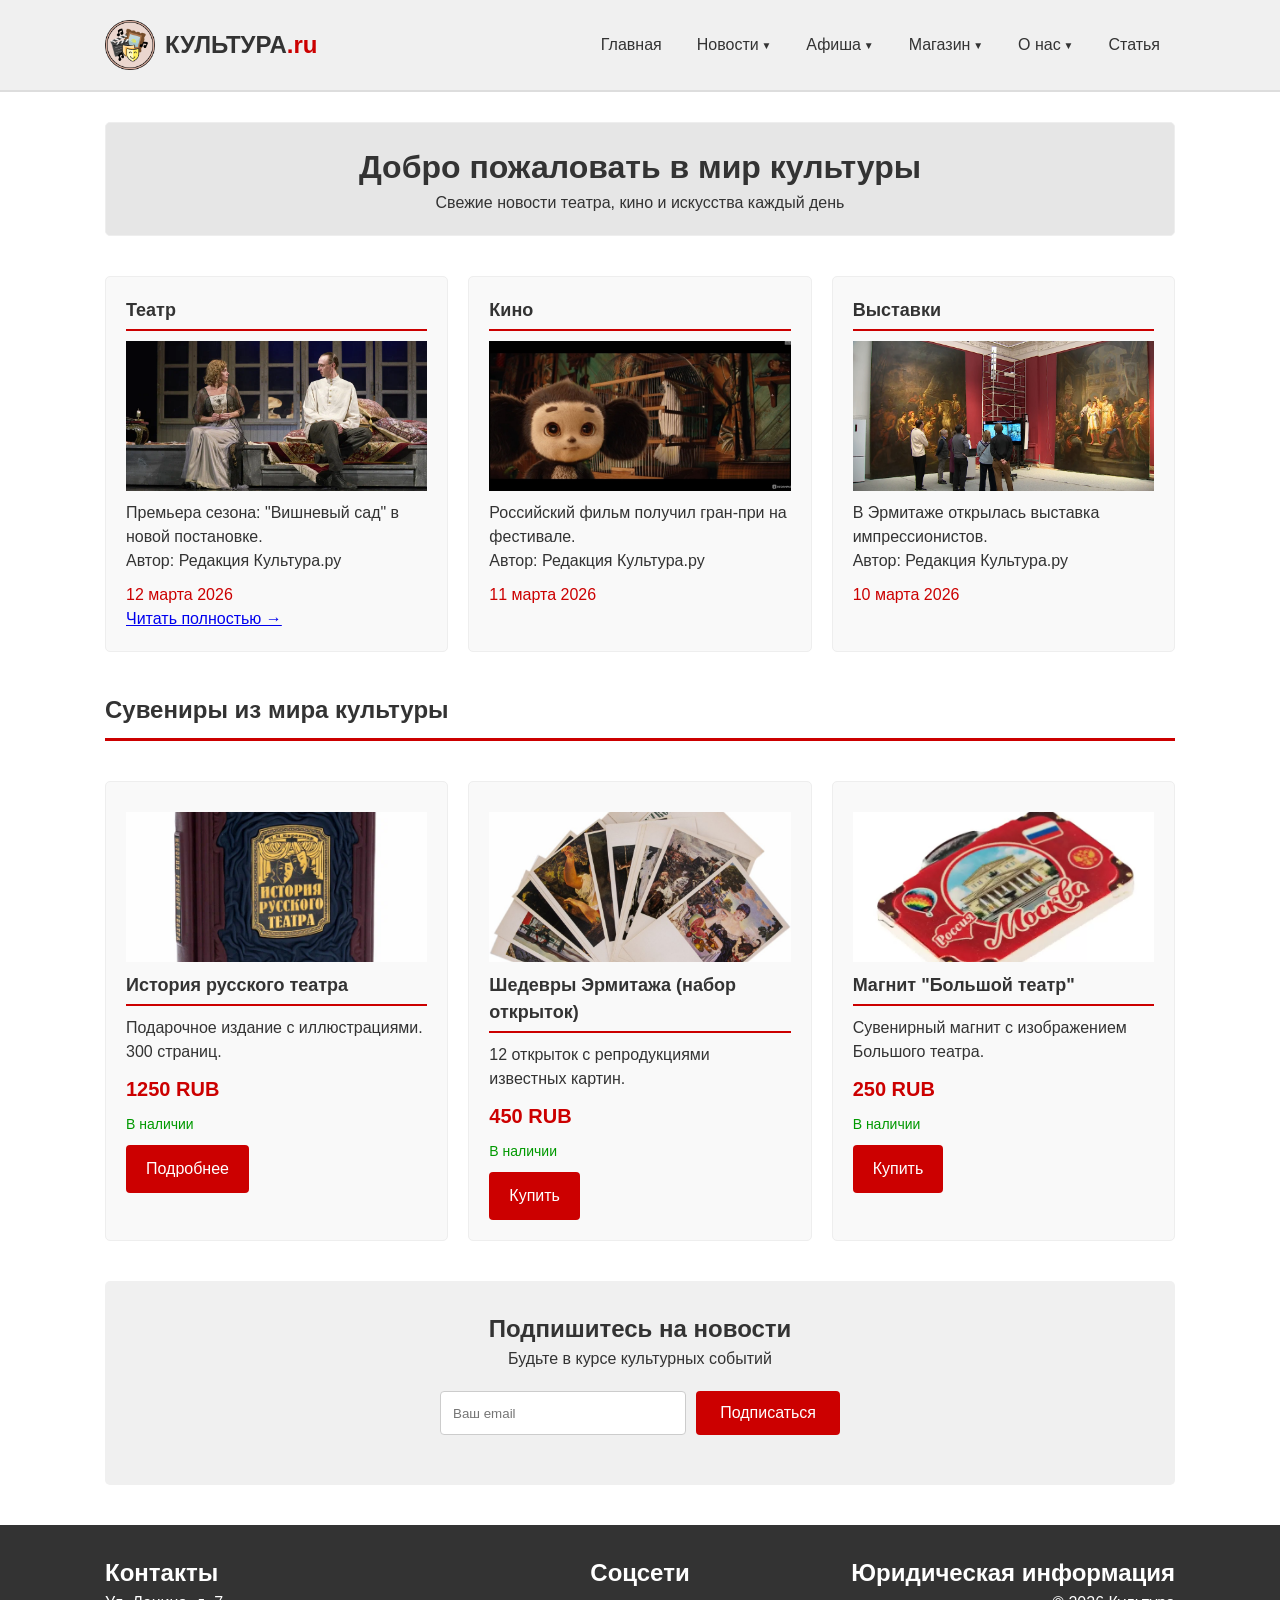
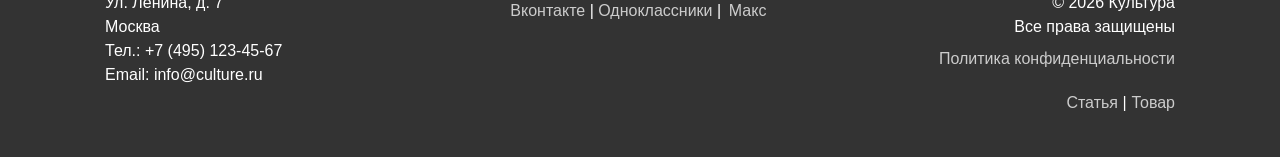
<file: index.html>
<!DOCTYPE html>
<html lang="ru">
<head>
    <meta charset="UTF-8">
    <meta name="viewport" content="width=device-width, initial-scale=1.0">
    <title>Культура.ру | Новости театра, кино и выставок</title>
    <meta name="description" content="Актуальные новости культуры: премьеры в театрах, кинофестивали и выставки в музеях.">
    <meta property="og:title" content="Культура.ру — главное о культурных событиях">
    <meta property="og:description" content="Премьеры, фестивали, выставки. Подпишитесь на новости культуры.">
    <meta property="og:image" content="https://yourdomain.com/images/og-preview.jpg">
    <meta property="og:url" content="https://yourdomain.com">
    <meta property="og:type" content="website">
    <meta property="og:site_name" content="Культура.ру">
    <link rel="stylesheet" type="text/css" href="7.css">
    
    <script type="application/ld+json">
    {
        "@context": "https://schema.org",
        "@type": "LocalBusiness",
        "name": "Культура.ру",
        "image": "Frame 2.png",
        "address": {
            "@type": "PostalAddress",
            "streetAddress": "Ул. Ленина, д. 7",
            "addressLocality": "Москва"
        },
        "telephone": "+7 (495) 123-45-67",
        "email": "info@culture.ru",
        "openingHours": "Mo-Fr 09:00-18:00",
        "sameAs": [
            "https://vk.com/culture",
            "https://ok.ru/culture",
            "https://max.ru/culture"
        ]
    }
    </script>
</head>
<body>
    <header itemscope itemtype="https://schema.org/Organization">
        <div class="container header-row">
            <div class="logo">
                <img src="Frame2.png" alt="Логотип журнала Культура.ру" itemprop="logo">
                <div class="logo-text" itemprop="name">КУЛЬТУРА<span>.ru</span></div>
            </div>
           <nav>
                <ul>
                    <li><a href="index.html">Главная</a></li>
                    
                    <li class="dropdown">
                        <a href="#">Новости</a>
                        <div class="dropdown-menu">
                            <a href="#">Театр</a>
                            <a href="#">Кино</a>
                            <a href="#">Выставки</a>
                            <a href="#">Музыка</a>
                        </div>
                    </li>
                    
                    <li class="dropdown">
                        <a href="#">Афиша</a>
                        <div class="dropdown-menu">
                            <a href="#">Сегодня</a>
                            <a href="#">Завтра</a>
                            <a href="#">Эта неделя</a>
                            <a href="#">Этот месяц</a>
                        </div>
                    </li>
                  
                    <li class="dropdown">
                        <a href="#">Магазин</a>
                        <div class="dropdown-menu">
                            <a href="product.html">Книги</a>  
                            <a href="#">Сувениры</a>
                            <a href="#">Билеты</a>
                        </div>
                    </li>
                    
                    <li class="dropdown">
                        <a href="#">О нас</a>
                        <div class="dropdown-menu">
                            <a href="#">Контакты</a>
                            <a href="#">Редакция</a>
                            <a href="#">Рекламодателям</a>
                        </div>
                    </li>
                    <li><a href="article.html">Статья</a></li>
                </ul>
            </nav>
        </div>
        <meta itemprop="openingHours" content="Mo-Fr 09:00-18:00">
    </header>

    <main>
        <div class="container">
            <div class="block" style="margin-top: 30px; background: #e6e6e6; text-align: center;">
                <h1>Добро пожаловать в мир культуры</h1>
                <p>Свежие новости театра, кино и искусства каждый день</p>
            </div>
            
            <div class="content-blocks">
                <div class="block" itemscope itemtype="https://schema.org/Article">
                    <h2 itemprop="headline">Театр</h2>
                    <img src="1.webp"
                    srcset="1.webp 320w,
             1.webp 480w,
             1.webp 800w"
     sizes="(max-width: 480px) 100vw,
            (max-width: 768px) 50vw,
            384px"
     alt="Сцена из спектакля Вишневый сад">
                    <p itemprop="description">Премьера сезона: "Вишневый сад" в новой постановке.</p>
                    <p>Автор: <span itemprop="author" itemscope itemtype="https://schema.org/Organization"><span itemprop="name">Редакция Культура.ру</span></span></p>
                    <p style="color: #c00; margin-top: 10px;">
                        <time itemprop="datePublished" datetime="2026-03-12">12 марта 2026</time>
                    </p>
                    <p><a href="article.html" class="read-more">Читать полностью →</a></p>
                </div>

                <div class="block" itemscope itemtype="https://schema.org/Article">
                    <h2 itemprop="headline">Кино</h2>
                    
                    <img src="2.jpg"
                     srcset="2.jpg 320w,
             2.jpg 480w,
             2.jpg 800w"
     sizes="(max-width: 480px) 100vw,
            (max-width: 768px) 50vw,
            384px"
             alt="Кадр из российского фильма победителя фестиваля" itemprop="image">
                    <p itemprop="description">Российский фильм получил гран-при на фестивале.</p>
                    <p>Автор: <span itemprop="author" itemscope itemtype="https://schema.org/Organization"><span itemprop="name">Редакция Культура.ру</span></span></p>
                    <p style="color: #c00; margin-top: 10px;">
                        <time itemprop="datePublished" datetime="2026-03-11">11 марта 2026</time>
                    </p>
                </div>

                <div class="block" itemscope itemtype="https://schema.org/Article">
                    <h2 itemprop="headline">Выставки</h2>
                    
                    <img src="3.jpg" alt="Зал Эрмитажа с картинами импрессионистов" itemprop="image">
                    <p itemprop="description">В Эрмитаже открылась выставка импрессионистов.</p>
                    <p>Автор: <span itemprop="author" itemscope itemtype="https://schema.org/Organization"><span itemprop="name">Редакция Культура.ру</span></span></p>
                    <p style="color: #c00; margin-top: 10px;">
                        <time itemprop="datePublished" datetime="2026-03-10">10 марта 2026</time>
                    </p>
                </div>
            </div>
            
            <h2 class="section-title">Сувениры из мира культуры</h2>
         
            <div class="products-grid">
                <div class="product-card" itemscope itemtype="https://schema.org/Product">
                    <img src="12.webp"
                    srcset="12.webp 320w,
             12.webp 480w,
             12.webp 800w"
     sizes="(max-width: 480px) 100vw,
            (max-width: 768px) 50vw,
            384px" 
                    alt="Книга История русского театра" itemprop="image">
                    <h2 itemprop="name">История русского театра</h2>
                    <p itemprop="description">Подарочное издание с иллюстрациями. 300 страниц.</p>
                    <div itemprop="offers" itemscope itemtype="https://schema.org/Offer">
                        <p class="product-price">
                            <span itemprop="price">1250</span> <span itemprop="priceCurrency">RUB</span>
                        </p>
                        <p class="product-availability">
                           <link itemprop="availability" href="https://schema.org/InStock">
                           <span>В наличии</span>
                        </p>
                    </div>
           
                    <a href="product.html" class="product-btn">Подробнее</a>
                </div>

                <div class="product-card" itemscope itemtype="https://schema.org/Product">
                    <img src="13.jpg"
                    srcset="13.jpg 320w,
             13.jpg 480w,
             13.jpg 800w"
     sizes="(max-width: 480px) 100vw,
            (max-width: 768px) 50vw,
            384px"  alt="Набор открыток Шедевры Эрмитажа" itemprop="image">
                    <h2 itemprop="name">Шедевры Эрмитажа (набор открыток)</h2>
                    <p itemprop="description">12 открыток с репродукциями известных картин.</p>
                    <div itemprop="offers" itemscope itemtype="https://schema.org/Offer">
                        <p class="product-price">
                            <span itemprop="price">450</span> <span itemprop="priceCurrency">RUB</span>
                        </p>
                        <p class="product-availability">
                            <link itemprop="availability" href="https://schema.org/InStock">
                           <span>В наличии</span>
                        </p>
                    </div>
                    <a href="#" class="product-btn">Купить</a>
                </div>

                <div class="product-card" itemscope itemtype="https://schema.org/Product">
                    <img src="14.webp"
                     srcset="14.webp 320w,
             14.webp 480w,
             14.webp 800w"
     sizes="(max-width: 480px) 100vw,
            (max-width: 768px) 50vw,
            384px"
             alt="Магнит Большой театр" itemprop="image">
                    <h2 itemprop="name">Магнит "Большой театр"</h2>
                    <p itemprop="description">Сувенирный магнит с изображением Большого театра.</p>
                    <div itemprop="offers" itemscope itemtype="https://schema.org/Offer">
                        <p class="product-price">
                            <span itemprop="price">250</span> <span itemprop="priceCurrency">RUB</span>
                        </p>
                        <p class="product-availability">
                        <link itemprop="availability" href="https://schema.org/InStock">
                           <span>В наличии</span>
                        </p>
                    </div>
                    <a href="#" class="product-btn">Купить</a>
                </div>
            </div>

            <div class="form-block">
                <h2>Подпишитесь на новости</h2>
                <p>Будьте в курсе культурных событий</p>
                <div class="form-group">
                    <input type="email" placeholder="Ваш email">
                    <button>Подписаться</button>
                </div>
            </div>
            
            
        </div>
    </main>

    <footer>
        <div class="container footer-grid" itemscope itemtype="https://schema.org/Organization">
            <div>
                <h2>Контакты</h2>
                <div itemprop="address" itemscope itemtype="https://schema.org/PostalAddress">
                    <p><span itemprop="streetAddress">Ул. Ленина, д. 7</span></p>
                    <p><span itemprop="addressLocality">Москва</span></p>
                </div>
                <p>Тел.: <span itemprop="telephone">+7 (495) 123-45-67</span></p>
                <p>Email: <span itemprop="email">info@culture.ru</span></p>
            </div>
            <div style="text-align: center;">
                <h2>Соцсети</h2>
                <p>
                    <a href="#" itemprop="sameAs">Вконтакте</a> | 
                    <a href="#" itemprop="sameAs">Одноклассники</a> | 
                    <a href="#" itemprop="sameAs">Макс</a>
                </p>
            </div>
            <div style="text-align: right;">
                <h2>Юридическая информация</h2>
                <p>© 2026 Культура</p>
                <p>Все права защищены</p>
                <p><a href="#">Политика конфиденциальности</a></p>
                <!-- Ссылки в подвале -->
                <p><a href="article.html">Статья</a> | <a href="product.html">Товар</a></p>
            </div>
        </div>
    </footer>
</body>
</html>
</file>
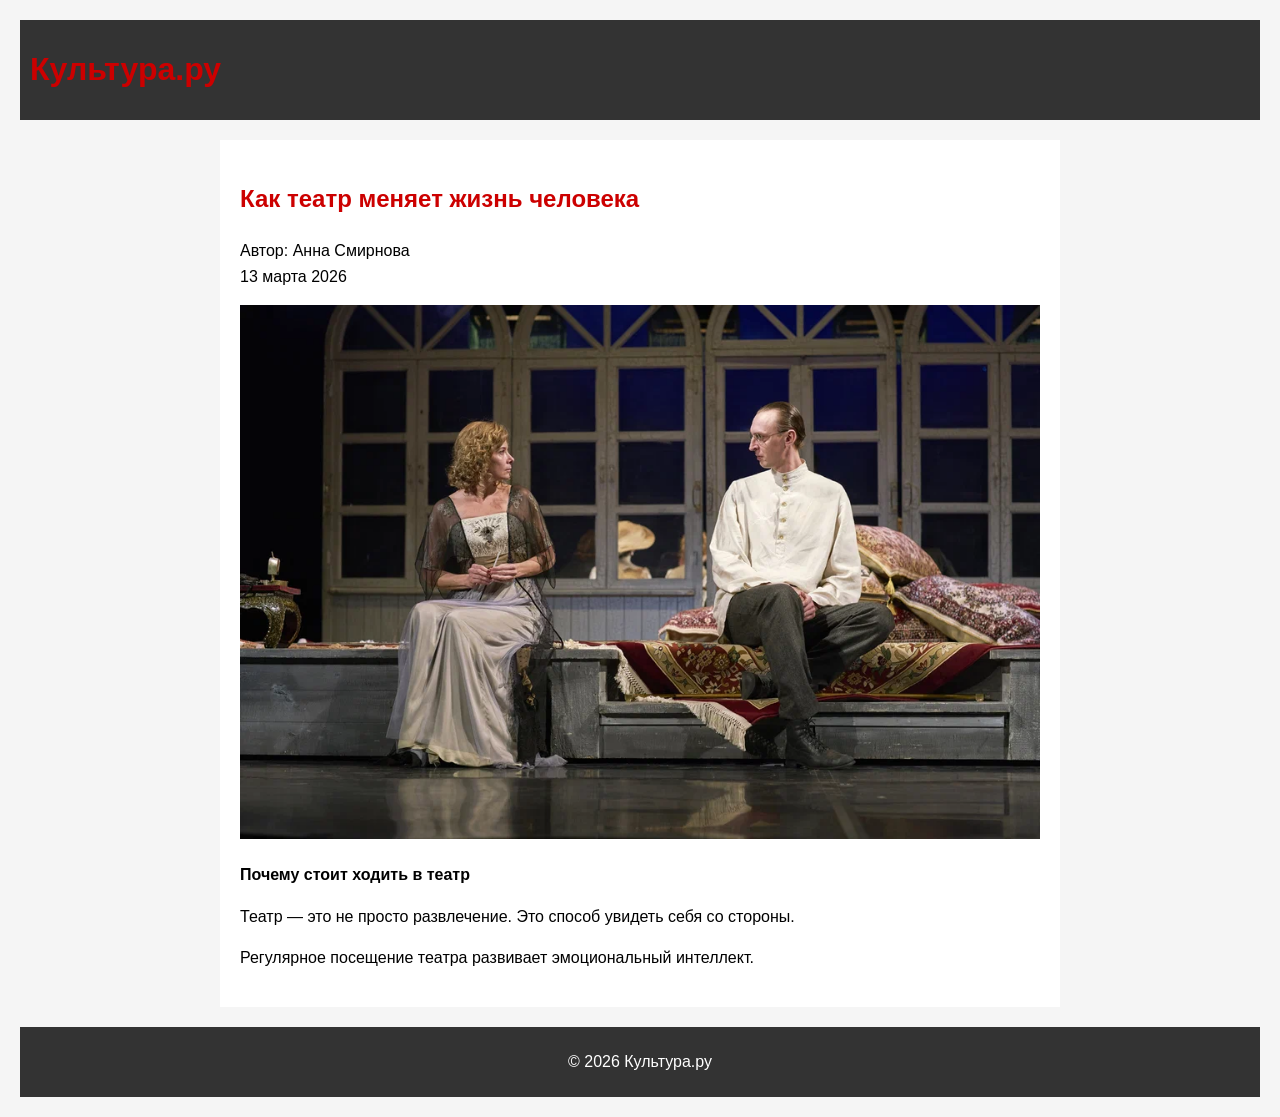
<file: article.html>
<!DOCTYPE html>
<html lang="ru">
<head>
    <meta charset="UTF-8">
    <title>Статья: Как театр меняет жизнь</title>
    <link rel="stylesheet" href="article.css">
    
    <!-- JSON-LD разметка Article -->
    <script type="application/ld+json">
    {
        "@context": "https://schema.org",
        "@type": "Article",
        "headline": "Как театр меняет жизнь человека",
        "author": {
            "@type": "Person",
            "name": "Анна Смирнова"
        },
        "datePublished": "2026-03-13",
        "description": "Почему стоит ходить в театр"
    }
    </script>
</head>
<body>
    <header>
        <h1>Культура.ру</h1>
    </header>
    
    <main>
        <article itemscope itemtype="https://schema.org/Article">
            <h2 itemprop="headline">Как театр меняет жизнь человека</h2>
            
            <p>
                <span itemprop="author" itemscope itemtype="https://schema.org/Person">
                    Автор: <span itemprop="name">Анна Смирнова</span>
                </span>
                <br>
                <time itemprop="datePublished" datetime="2026-03-13">13 марта 2026</time>
            </p>
            
           <img src="1.webp" alt="Сцена из спектакля Вишневый сад" itemprop="image">
            
            <p itemprop="description"><strong>Почему стоит ходить в театр</strong></p>
            
            <div itemprop="articleBody">
                <p>Театр — это не просто развлечение. Это способ увидеть себя со стороны.</p>
                <p>Регулярное посещение театра развивает эмоциональный интеллект.</p>
            </div>
            
            <meta itemprop="keywords" content="театр, искусство">
        </article>
    </main>
    
    <footer>
        <p>© 2026 Культура.ру</p>
    </footer>
</body>
</html>
</file>
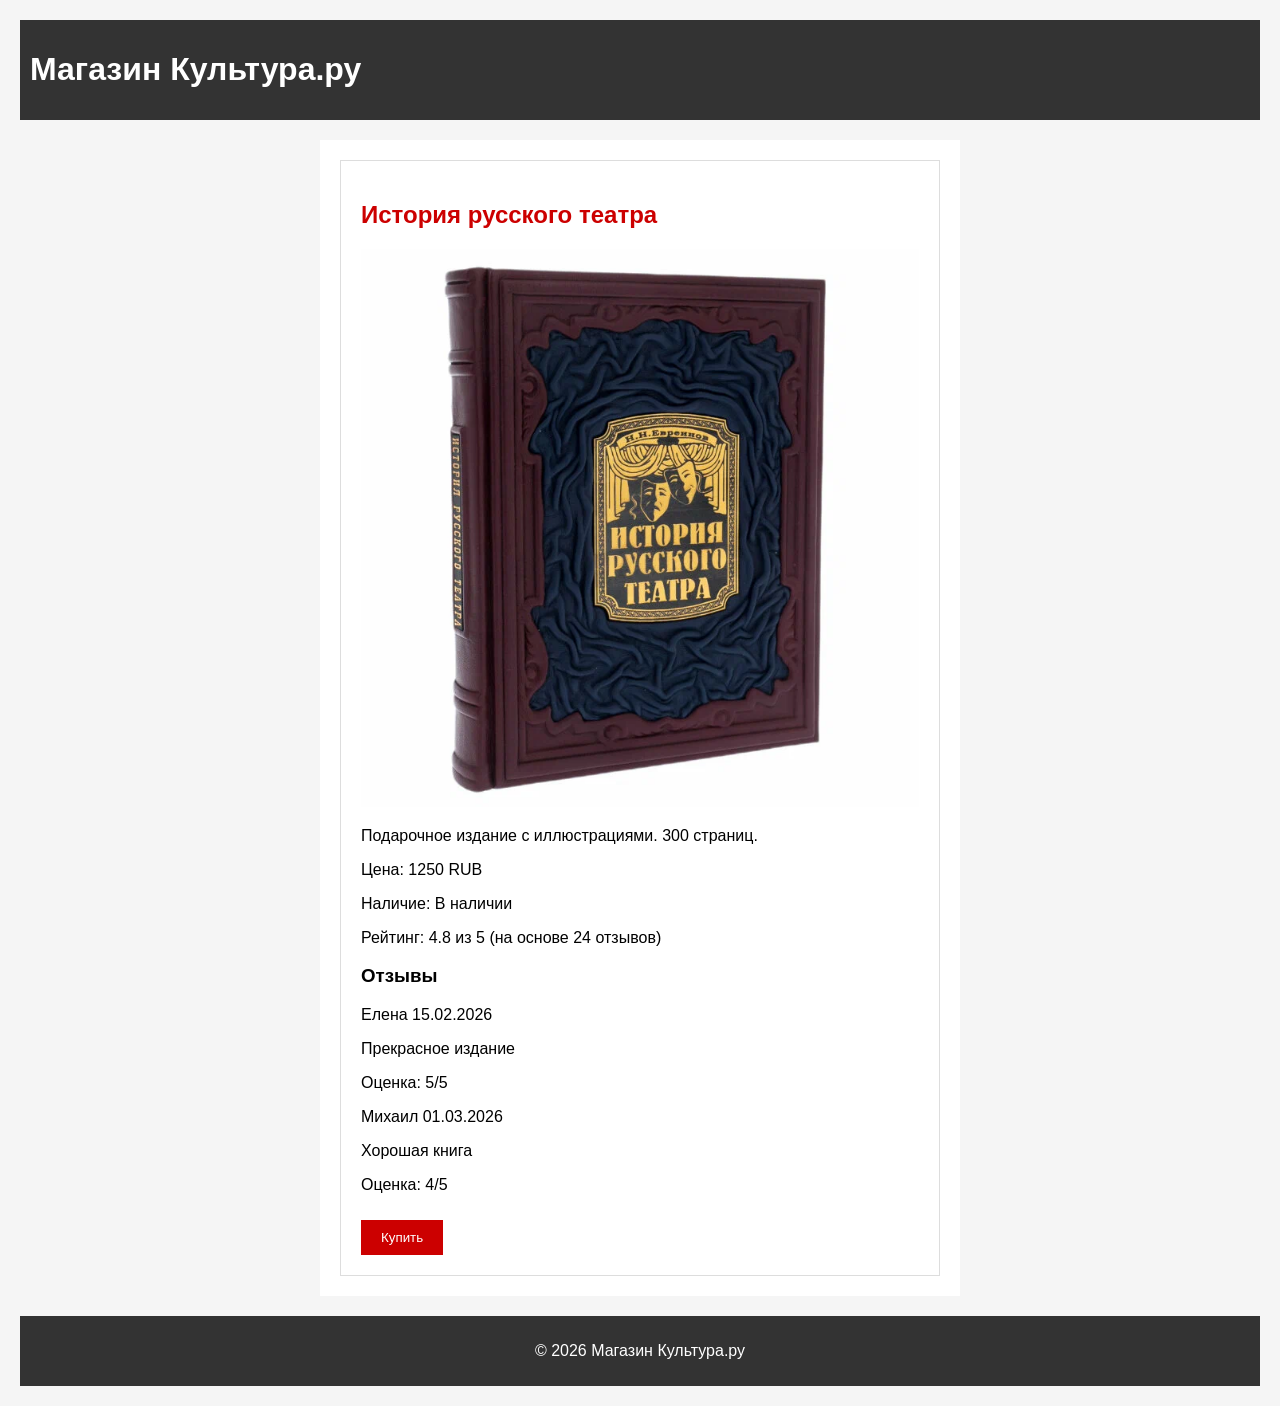
<file: product.html>
<!DOCTYPE html>
<html lang="ru">
<head>
    <meta charset="UTF-8">
    <title>Книга История русского театра</title>
    <link rel="stylesheet" href="product.css">
    
 
    <script type="application/ld+json">
    {
        "@context": "https://schema.org",
        "@type": "Product",
        "name": "История русского театра",
        "description": "Подарочное издание",
        "image": "https://via.placeholder.com/300",
        "offers": {
            "@type": "Offer",
            "price": "1250",
            "priceCurrency": "RUB",
            "availability": "https://schema.org/InStock"
        },
        "aggregateRating": {
            "@type": "AggregateRating",
            "ratingValue": "4.8",
            "reviewCount": "24"
        }
    }
    </script>
</head>
<body>
    <header>
        <h1>Магазин Культура.ру</h1>
    </header>
    
    <main>
        <div class="product" itemscope itemtype="https://schema.org/Product">
            <h2 itemprop="name">История русского театра</h2>
            
          <img src="12.webp" alt="Книга История русского театра" itemprop="image">
            
            <p itemprop="description">Подарочное издание с иллюстрациями. 300 страниц.</p>
            
            <div itemprop="offers" itemscope itemtype="https://schema.org/Offer">
                <p>
                    Цена: 
                    <span itemprop="price">1250</span> 
                    <span itemprop="priceCurrency">RUB</span>
                </p>
                <p>Наличие: 
                    <link itemprop="availability" href="https://schema.org/InStock">
                    В наличии
                </p>
            </div>
            
            <div itemprop="aggregateRating" itemscope itemtype="https://schema.org/AggregateRating">
                <p>
                    Рейтинг: <span itemprop="ratingValue">4.8</span> из 5
                    (на основе <span itemprop="reviewCount">24</span> отзывов)
                </p>
            </div>
            
            <h3>Отзывы</h3>
            
            <div itemprop="review" itemscope itemtype="https://schema.org/Review">
                <p>
                    <span itemprop="author" itemscope itemtype="https://schema.org/Person">
                        <span itemprop="name">Елена</span>
                    </span>
                    <time itemprop="datePublished" datetime="2026-02-15">15.02.2026</time>
                </p>
                <p itemprop="reviewBody">Прекрасное издание</p>
                <p>Оценка: <span itemprop="reviewRating" itemscope itemtype="https://schema.org/Rating">
                    <span itemprop="ratingValue">5</span>/5
                </span></p>
            </div>
            
            <div itemprop="review" itemscope itemtype="https://schema.org/Review">
                <p>
                    <span itemprop="author" itemscope itemtype="https://schema.org/Person">
                        <span itemprop="name">Михаил</span>
                    </span>
                    <time itemprop="datePublished" datetime="2026-03-01">01.03.2026</time>
                </p>
                <p itemprop="reviewBody">Хорошая книга</p>
                <p>Оценка: <span itemprop="reviewRating" itemscope itemtype="https://schema.org/Rating">
                    <span itemprop="ratingValue">4</span>/5
                </span></p>
            </div>
            
            <button>Купить</button>
        </div>
    </main>
    
    <footer>
        <p>© 2026 Магазин Культура.ру</p>
    </footer>
</body>
</html>
</file>
<file: 7.css>
/* 7.css - оптимизировано для мобильных устройств */

* {
    margin: 0;
    padding: 0;
    box-sizing: border-box;
}

body {
    font-family: Arial, sans-serif;
    line-height: 1.5;
    color: #333;
    background: white;
}

.container {
    max-width: 1100px;
    margin: 0 auto;
    padding: 0 15px;
}

header {
    background: #f0f0f0;
    padding: 20px 0;
    border-bottom: 2px solid #ddd;
}

.header-row {
    display: flex;
    justify-content: space-between;
    align-items: center;
    flex-wrap: wrap;
}

.logo {
    display: flex;
    align-items: center;
    gap: 10px;
}

.logo img {
    height: 50px;
    width: auto;
    display: block;
}

.logo-text {
    font-size: 24px;
    font-weight: bold;
    color: #333;
}

.logo-text span {
    color: #c00;
}

nav ul {
    display: flex;
    list-style: none;
    gap: 5px;
}

nav li {
    position: relative;
}

nav a {
    text-decoration: none;
    color: #333;
    padding: 12px 15px;
    display: block;
    font-weight: 500;
    min-height: 44px;
    min-width: 44px;
}

nav a:hover {
    background: #ddd;
    border-radius: 4px;
}

.dropdown-menu {
    position: absolute;
    top: 100%;
    left: 0;
    background: white;
    border: 1px solid #ddd;
    border-radius: 4px;
    min-width: 200px;
    display: none;
    z-index: 1000;
    box-shadow: 0 2px 5px rgba(0,0,0,0.1);
}

.dropdown:hover .dropdown-menu {
    display: block;
}

.dropdown-menu a {
    padding: 12px 15px;
    border-bottom: 1px solid #eee;
    min-height: 44px;
}

.dropdown-menu a:last-child {
    border-bottom: none;
}

.dropdown-menu a:hover {
    background: #f0f0f0;
}

nav .dropdown > a:after {
    content: " ▼";
    font-size: 10px;
    vertical-align: middle;
}

.content-blocks,
.products-grid {
    display: grid;
    grid-template-columns: repeat(3, 1fr);
    gap: 20px;
    margin: 40px 0;
}

.block,
.product-card {
    background: #f9f9f9;
    padding: 20px;
    border: 1px solid #eee;
    border-radius: 5px;
}

.block h2,
.product-card h2 {
    font-size: 18px;
    margin-bottom: 10px;
    padding-bottom: 5px;
    border-bottom: 2px solid #c00;
}

.block img,
.product-card img {
    width: 100%;
    height: 150px;
    background: #ddd;
    margin: 10px 0;
    display: flex;
    align-items: center;
    justify-content: center;
    color: #777;
    object-fit: cover;
}

.product-price {
    font-size: 20px;
    font-weight: bold;
    color: #c00;
    margin: 10px 0;
}

.product-availability {
    color: #090;
    font-size: 14px;
    margin-bottom: 10px;
}

.product-btn {
    display: inline-block;
    padding: 12px 20px;
    background: #c00;
    color: white;
    text-decoration: none;
    border-radius: 4px;
    font-size: 16px;
    min-height: 44px;
    min-width: 44px;
    text-align: center;
}

.product-btn:hover {
    background: #900;
}

.form-block {
    background: #f0f0f0;
    padding: 30px;
    margin: 40px 0;
    text-align: center;
    border-radius: 5px;
}

.form-group {
    max-width: 400px;
    margin: 20px auto;
    display: flex;
    gap: 10px;
}

.form-group input {
    flex: 1;
    padding: 12px;
    border: 1px solid #ccc;
    border-radius: 4px;
    min-height: 44px;
}

.form-group button {
    padding: 12px 24px;
    background: #c00;
    color: white;
    border: none;
    border-radius: 4px;
    cursor: pointer;
    min-height: 44px;
    min-width: 44px;
    font-size: 16px;
}

.form-group button:hover {
    background: #900;
}

footer {
    background: #333;
    color: white;
    padding: 30px 0;
    margin-top: 40px;
}

.footer-grid {
    display: grid;
    grid-template-columns: repeat(3, 1fr);
    gap: 20px;
}

.footer-grid a {
    color: #ccc;
    text-decoration: none;
    padding: 8px 0;
    display: inline-block;
    min-height: 44px;
    min-width: 44px;
}

.footer-grid a:hover {
    color: white;
}

.section-title {
    font-size: 24px;
    margin: 40px 0 20px;
    padding-bottom: 10px;
    border-bottom: 3px solid #c00;
}

@media (max-width: 700px) {
    .content-blocks,
    .products-grid {
        grid-template-columns: 1fr;
    }
    
    .footer-grid {
        grid-template-columns: 1fr;
        text-align: center;
        gap: 15px;
    }
    
    .header-row {
        flex-direction: column;
        gap: 15px;
    }
    
    nav ul {
        flex-wrap: wrap;
        justify-content: center;
    }
    
    .form-group {
        flex-direction: column;
    }
}

@media (max-width: 480px) {
    nav ul {
        gap: 2px;
    }
    nav a {
        padding: 10px;
    }
}
</file>
<file: article.css>
/* article.css */
body {
    font-family: Arial, sans-serif;
    margin: 0;
    padding: 20px;
    background: #f5f5f5;
}

header {
    background: #333;
    color: white;
    padding: 10px;
    margin-bottom: 20px;
}

main {
    max-width: 800px;
    margin: 0 auto;
    background: white;
    padding: 20px;
}

article {
    line-height: 1.6;
}

h1, h2 {
    color: #c00;
}

img {
    max-width: 100%;
    height: auto;
}

footer {
    text-align: center;
    margin-top: 20px;
    padding: 10px;
    background: #333;
    color: white;
}
</file>
<file: product.css>
/* product.css */
body {
    font-family: Arial, sans-serif;
    margin: 0;
    padding: 20px;
    background: #f5f5f5;
}

header {
    background: #333;
    color: white;
    padding: 10px;
    margin-bottom: 20px;
}

main {
    max-width: 600px;
    margin: 0 auto;
    background: white;
    padding: 20px;
}

.product {
    border: 1px solid #ddd;
    padding: 20px;
}

h2 {
    color: #c00;
}

img {
    max-width: 100%;
    height: auto;
}

button {
    background: #c00;
    color: white;
    border: none;
    padding: 10px 20px;
    cursor: pointer;
    margin-top: 10px;
}

button:hover {
    background: #900;
}

footer {
    text-align: center;
    margin-top: 20px;
    padding: 10px;
    background: #333;
    color: white;
}
</file>
